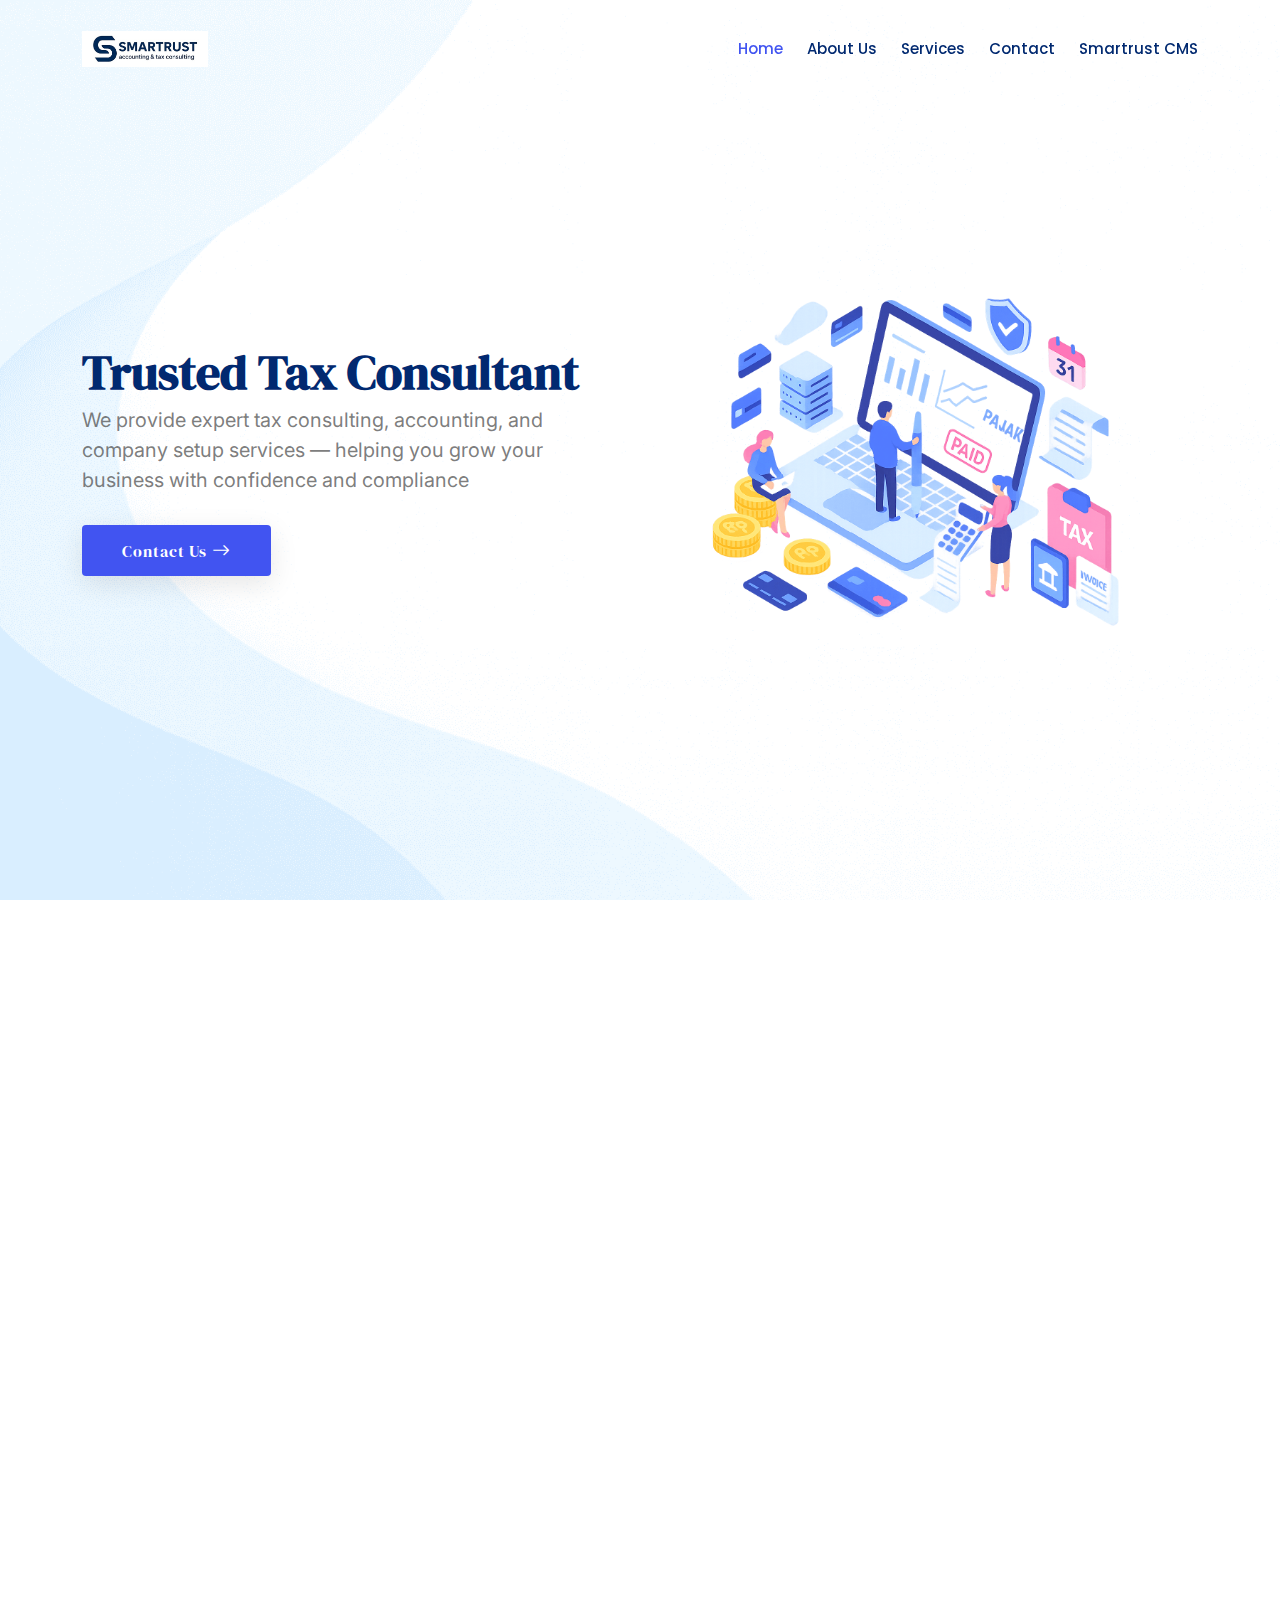
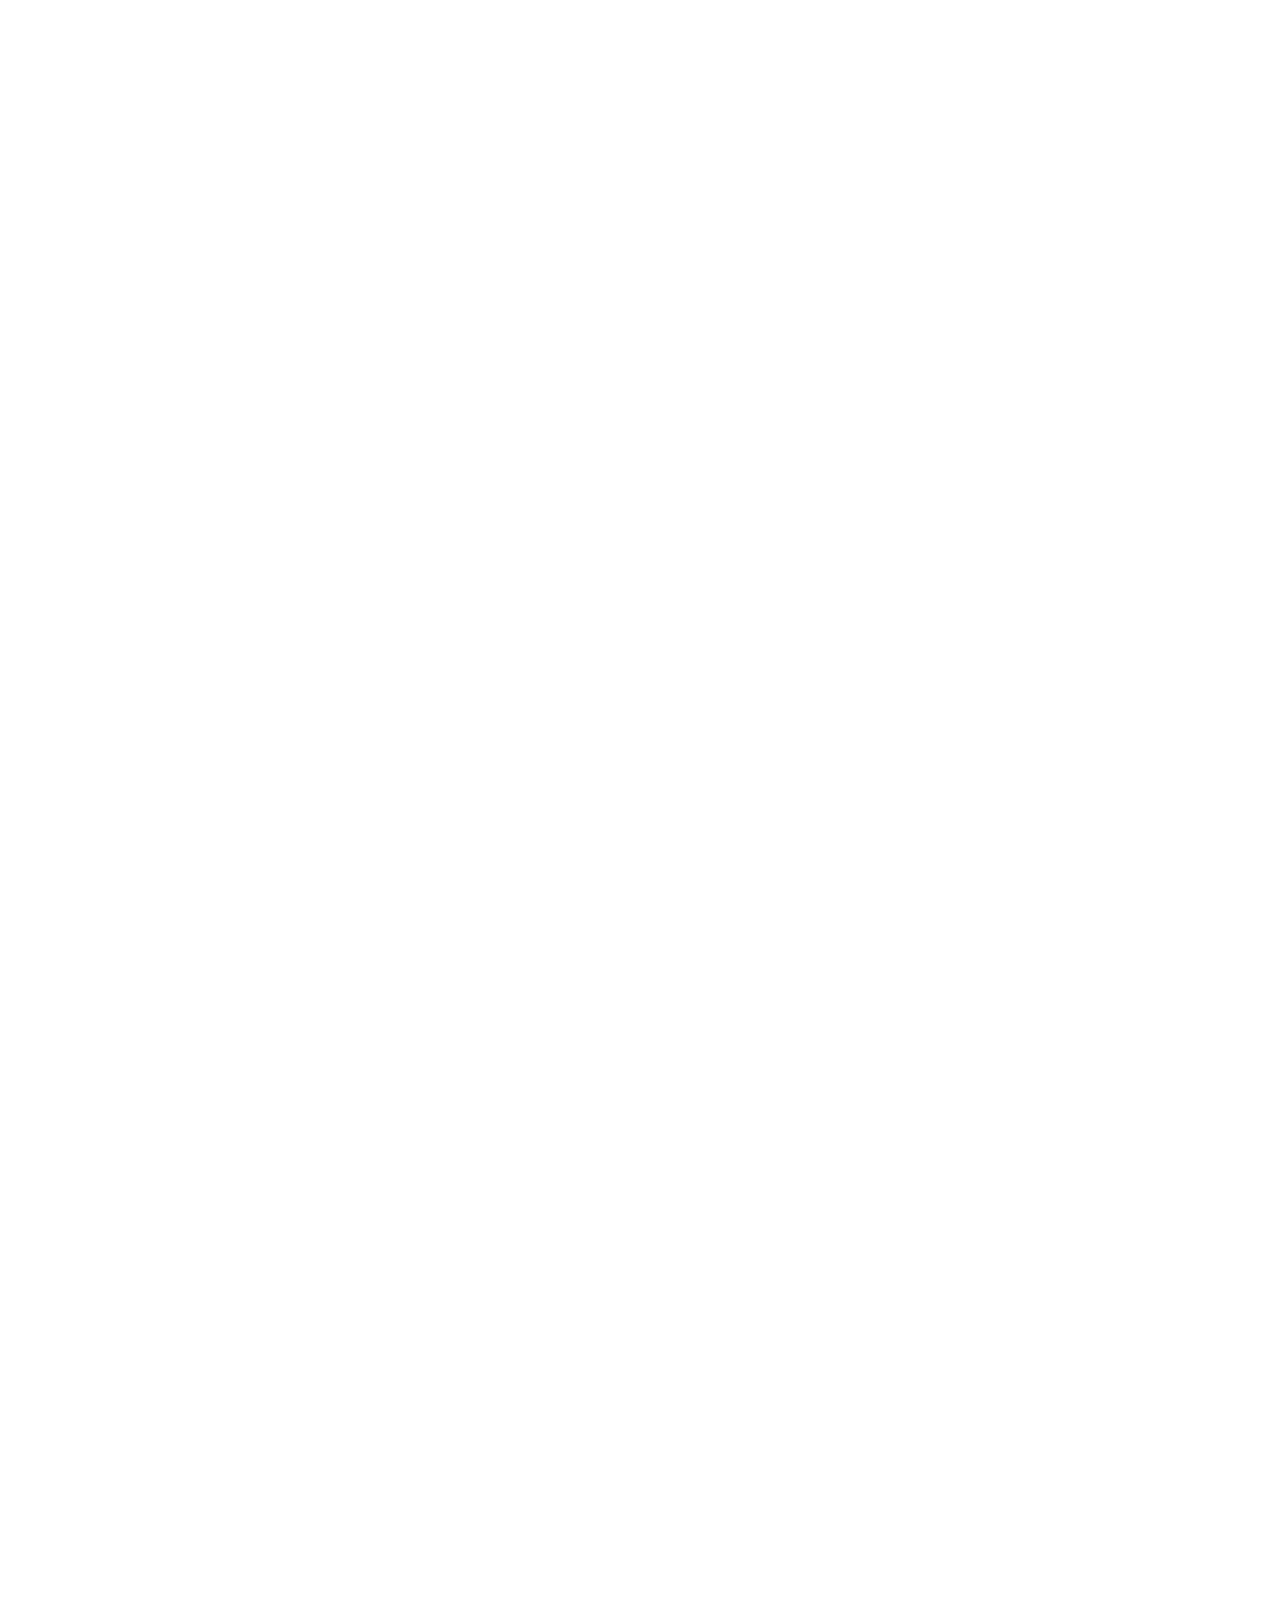
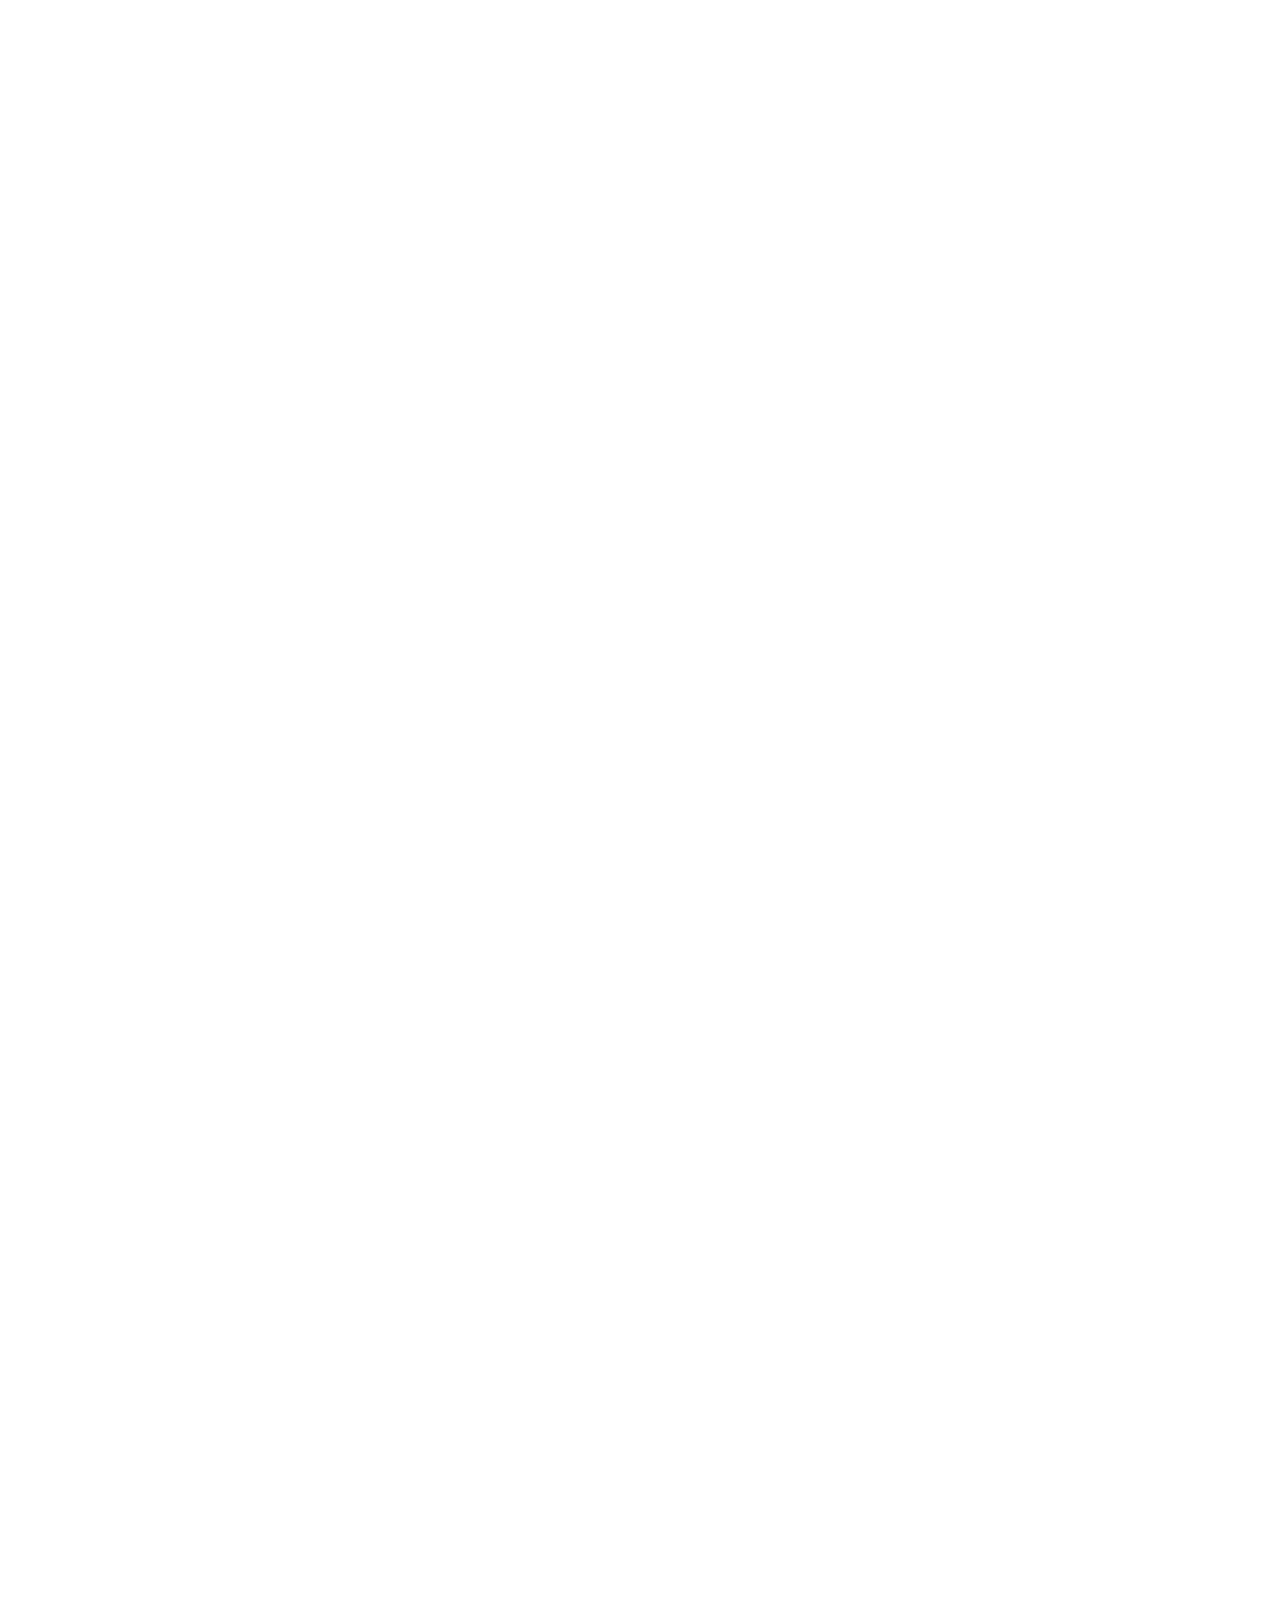
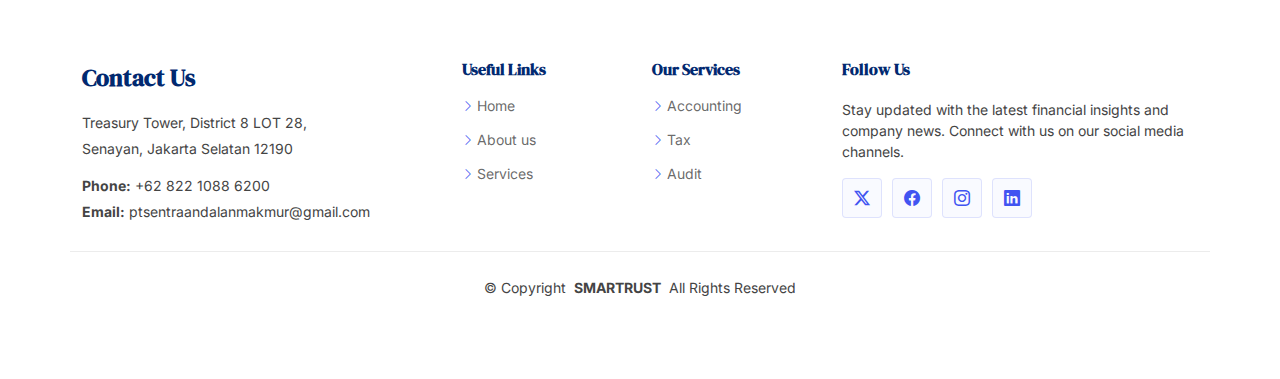
<file: index.html>
<!DOCTYPE html>
<html lang="en">
  <head>
    <meta charset="utf-8" />
    <meta content="width=device-width, initial-scale=1.0" name="viewport" />
    <title>SMARTRUST - Tax & Accounting Consultant</title>
    <meta name="description" content="SMARTRUST adalah konsultan akuntansi dan pajak terpercaya di Indonesia. Kami menyediakan solusi keuangan untuk membantu bisnis Anda berkembang" />
    <meta name="keywords" content="konsultan pajak, konsultan akuntansi, jasa keuangan, laporan keuangan, spt tahunan, smartrust, smarttrust, smartrust.id" />
    <meta content="SMARTRUST" name="author">

    <!-- Favicons -->
    <link href="assets/img/favicon.png" rel="icon" />
    <link href="assets/img/apple-touch-icon.png" rel="apple-touch-icon" />

    <!-- Fonts -->
    <link href="https://fonts.googleapis.com" rel="preconnect" />
    <link href="https://fonts.gstatic.com" rel="preconnect" crossorigin />
    <link href="https://fonts.googleapis.com/css2?family=DM+Serif+Display:ital@0;1&family=Inter:wght@400;500;700&family=Poppins:wght@400;500;600;700&display=swap" rel="stylesheet" />

    <!-- Vendor CSS Files -->
    <link href="assets/vendor/bootstrap/css/bootstrap.min.css" rel="stylesheet" />
    <link href="assets/vendor/bootstrap-icons/bootstrap-icons.css" rel="stylesheet" />
    <link href="assets/vendor/aos/aos.css" rel="stylesheet" />
    <link href="assets/vendor/glightbox/css/glightbox.min.css" rel="stylesheet" />
    <link href="assets/vendor/swiper/swiper-bundle.min.css" rel="stylesheet" />

    <!-- Main CSS File -->
    <link href="assets/css/main.css" rel="stylesheet" />

    <!-- =======================================================
  * Template Name: FlexStart
  * Template URL: https://bootstrapmade.com/flexstart-bootstrap-startup-template/
  * Updated: Nov 01 2024 with Bootstrap v5.3.3
  * Author: BootstrapMade.com
  * License: https://bootstrapmade.com/license/
  ======================================================== -->
  </head>

  <body class="index-page">
    <header id="header" class="header d-flex align-items-center fixed-top">
      <div class="container-fluid container-xl position-relative d-flex align-items-center">
        <a href="index.html" class="logo d-flex align-items-center me-auto">
          <!-- Uncomment the line below if you also wish to use an image logo -->
          <img src="assets/img/logo.png" alt="" />
          <h1 class="sitename">  </h1>
        </a>

        <nav id="navmenu" class="navmenu">
          <ul>
            <li>
              <a href="#hero" class="active">Home<br /></a>
            </li>
            <li><a href="about-us.html">About Us</a></li>
            <li><a href="#services">Services</a></li>
            <li><a href="#contact">Contact</a></li>
            <li><a href="https://smartrust.infinityfreeapp.com/clients.php">Smartrust CMS</a></li>
          </ul>
          <i class="mobile-nav-toggle d-xl-none bi bi-list"></i>
        </nav>
      </div>
    </header>

    <main class="main">
      <!-- Hero Section -->
      <section id="hero" class="hero section">
        <div class="container">
          <div class="row gy-4">
            <div class="col-lg-6 order-2 order-lg-1 d-flex flex-column justify-content-center">
              <h1 data-aos="fade-up">Trusted Tax Consultant</h1>
              <p data-aos="fade-up" data-aos-delay="100">
                We provide expert tax consulting, accounting, and company setup services — helping you grow your business with confidence and compliance
              </p>
              <div class="d-flex flex-column flex-md-row" data-aos="fade-up" data-aos-delay="200">
                <a href="#contact" class="btn-get-started">Contact Us <i class="bi bi-arrow-right"></i></a>
              </div>
            </div>
            <div class="col-lg-6 order-1 order-lg-2 hero-img" data-aos="zoom-out">
              <img src="assets/img/hero-img.png" class="img-fluid animated" alt="" />
            </div>
          </div>
        </div>
      </section>
      <!-- /Hero Section -->

      <!-- About Section -->
      <section id="about" class="about section">
        <div class="container" data-aos="fade-up">
          <div class="row gx-0">
            <div class="col-lg-6 d-flex flex-column justify-content-center" data-aos="fade-up" data-aos-delay="200">
              <div class="content">
                <h3>Who We Are</h3>
                <h2>Welcome to SMARTRUST</h2>
                <p>
                  SMARTRUST is a professional services firm helping domestic and foreign businesses make better financial decisions. Founded in August 2022 in Indonesia, we combine deep industry
                  experience with technology-driven workflows to provide practical accounting and tax solutions. Our consultants work efficiently and responsibly to minimize risk, ensure compliance,
                  and support long-term growth.
                </p>

                <div class="text-center text-lg-start">
                  <a href="about-us.html" class="btn-read-more d-inline-flex align-items-center justify-content-center align-self-center">
                    <span>Read More</span>
                    <i class="bi bi-arrow-right"></i>
                  </a>
                </div>
              </div>
            </div>

            <div class="col-lg-6 d-flex align-items-center" data-aos="zoom-out" data-aos-delay="200">
              <img src="assets/img/about.jpg" class="img-fluid" alt="" />
            </div>
          </div>
        </div>
      </section>
      <!-- /About Section -->

      <!-- Services Section -->
      <section id="services" class="services section">
        <!-- Section Title -->
        <div class="container section-title" data-aos="fade-up">
          <h2>Services</h2>
          <p>Check Our Services<br /></p>
        </div>
        <!-- End Section Title -->

        <div class="container">
          <div class="row gy-4">
            <div class="col-lg-4 col-md-6" data-aos="fade-up" data-aos-delay="100">
              <div class="service-item item-cyan position-relative">
                <i class="bi bi-activity icon"></i>
                <h3>Accounting Service</h3>
                <div class="service-list-group">
                  <h4 class="service-subtitle">Financial Statement</h4>
                  <ul class="service-list">
                    <li><i class="bi bi-check"></i> Balance Sheet</li>
                    <li><i class="bi bi-check"></i> Income Statement </li>
                    <li><i class="bi bi-check"></i> Cash Flow Statement</li>
                    <li><i class="bi bi-check"></i> Changes in Equity Statement</li>
                    <li><i class="bi bi-check"></i> Revenue COGS Reconciliation</li>
                    <li><i class="bi bi-check"></i> Inventory Reconciliation</li>
                    <li><i class="bi bi-check"></i> Bank Reconciliation</li>
                    <li><i class="bi bi-check"></i> AR/AP Reconciliation</li>
                    <li><i class="bi bi-check"></i> General Ledger Reconciliation</li>
                    <li><i class="bi bi-check"></i>Long Outstanding Balance Check</li>
                  </ul>
                </div>
                <div class="service-list-group">
                  <h4 class="service-subtitle">Accounting System</h4>
                  <ul class="service-list">
                    <li><i class="bi bi-check"></i> Setup Accounting System</li>
                    <li><i class="bi bi-check"></i> Accounting System Training</li>
                    <li><i class="bi bi-check"></i> Record transactions in the Accounting System</li>
                    <li><i class="bi bi-check"></i> Accounting Data Migration</li>
                  </ul>
                </div>
              </div>
            </div>
            <!-- End Service Item -->

            <div class="col-lg-4 col-md-6" data-aos="fade-up" data-aos-delay="200">
              <div class="service-item item-orange position-relative">
                <i class="bi bi-broadcast icon"></i>
                <h3>Tax Service</h3>
                <div class="service-list-group">
                  <h4 class="service-subtitle">Monthly Tax</h4>
                  <ul class="service-list">
                    <li><i class="bi bi-check"></i> Income Tax article 21</li>
                    <li><i class="bi bi-check"></i> Income Tax article 23/4(2)</li>
                    <li><i class="bi bi-check"></i> Value Added Tax (VAT)</li>
                    <li><i class="bi bi-check"></i> Tax Reconciliation</li>
                  </ul>
                </div>
                <div class="service-list-group">
                  <h4 class="service-subtitle">Annual Tax</h4>
                  <ul class="service-list">
                    <li><i class="bi bi-check"></i> Equalization & Reconciliation with the Tax Report</li>
                    <li><i class="bi bi-check"></i> Fiscal Correction</li>
                    <li><i class="bi bi-check"></i> Annual Corporate Income Tax</li>
                  </ul>
                </div>
              </div>
            </div>
            <!-- End Service Item -->

            <div class="col-lg-4 col-md-6" data-aos="fade-up" data-aos-delay="300">
              <div class="service-item item-teal position-relative">
                <i class="bi bi-easel icon"></i>
                <h3>Audit Service</h3>
                <div class="service-list-group">
                  <h4 class="service-subtitle">Accounting Audit Report</h4>
                  <ul class="service-list">
                    <li><i class="bi bi-check"></i> Review & check all transactions</li>
                    <li><i class="bi bi-check"></i> Audit Report with Opinion</li>
                  </ul>
                </div>
                <div class="service-list-group">
                  <h4 class="service-subtitle">Tax Audit Defense</h4>
                  <ul class="service-list">
                    <li><i class="bi bi-check"></i> Consultation for SP2DK</li>
                    <li><i class="bi bi-check"></i> Completing Tax Audit</li>
                    <li><i class="bi bi-check"></i> Tax Refund (VAT & Withholding Tax)</li>
                    <li><i class="bi bi-check"></i>Transfer Pricing</li>
                  </ul>
                </div>
              </div>
            </div>
            <!-- End Service Item -->
          </div>
        </div>
      </section>
      <!-- /Services Section -->

      <!-- Values Section -->
      <section id="values" class="values section">
        <!-- Section Title -->
        <div class="container section-title" data-aos="fade-up">
          <h2>Our Values</h2>
          <p>Why Choose Us?<br /></p>
        </div>
        <!-- End Section Title -->

        <div class="container">
          <div class="row gy-4">
            <div class="col-lg-3" data-aos="fade-up" data-aos-delay="100">
              <div class="card">
                <img src="assets/img/values-1.png" class="img-fluid" alt="" />
                <h3>Expertise Consultant</h3>
                <p>Complete task responsibly by professional team</p>
              </div>
            </div>
            <!-- End Card Item -->

            <div class="col-lg-3" data-aos="fade-up" data-aos-delay="200">
              <div class="card">
                <img src="assets/img/values-2.png" class="img-fluid" alt="" />
                <h3>Deep Industry Experience</h3>
                <p>Many experience from various industry</p>
              </div>
            </div>
            <!-- End Card Item -->

            <div class="col-lg-3" data-aos="fade-up" data-aos-delay="300">
              <div class="card">
                <img src="assets/img/values-3.png" class="img-fluid" alt="" />
                <h3>Efficient & Effective</h3>
                <p>Utilizing technology in the consultation process and being able to adapt to developments</p>
              </div>
            </div>
            <!-- End Card Item -->

            <div class="col-lg-3" data-aos="fade-up" data-aos-delay="400">
              <div class="card">
                <img src="assets/img/values-4.png" class="img-fluid" alt="" />
                <h3>Long Term Solution</h3>
                <p>Providing innovative solutions that will help create a better future</p>
              </div>
            </div>
            <!-- End Card Item -->
          </div>
        </div>
      </section>
      <!-- /Values Section -->

      <!-- Stats Section -->
      <!--
      <section id="stats" class="stats section">
        <div class="container" data-aos="fade-up" data-aos-delay="100">
          <div class="row gy-4">
            <div class="col-lg-3 col-md-6">
              <div class="stats-item d-flex align-items-center w-100 h-100">
                <i class="bi bi-emoji-smile color-blue flex-shrink-0"></i>
                <div>
                  <span data-purecounter-start="0" data-purecounter-end="232" data-purecounter-duration="1" class="purecounter"></span>
                  <p>Happy Clients</p>
                </div>
              </div>
            </div>
-->

      <!--
            <div class="col-lg-3 col-md-6">
              <div class="stats-item d-flex align-items-center w-100 h-100">
                <i class="bi bi-journal-richtext color-orange flex-shrink-0" style="color: #ee6c20"></i>
                <div>
                  <span data-purecounter-start="0" data-purecounter-end="521" data-purecounter-duration="1" class="purecounter"></span>
                  <p>Projects</p>
                </div>
              </div>
            </div>
-->

      <!--
            <div class="col-lg-3 col-md-6">
              <div class="stats-item d-flex align-items-center w-100 h-100">
                <i class="bi bi-headset color-green flex-shrink-0" style="color: #15be56"></i>
                <div>
                  <span data-purecounter-start="0" data-purecounter-end="1463" data-purecounter-duration="1" class="purecounter"></span>
                  <p>Hours Of Support</p>
                </div>
              </div>
            </div>
-->

      <!--
            <div class="col-lg-3 col-md-6">
              <div class="stats-item d-flex align-items-center w-100 h-100">
                <i class="bi bi-people color-pink flex-shrink-0" style="color: #bb0852"></i>
                <div>
                  <span data-purecounter-start="0" data-purecounter-end="4" data-purecounter-duration="1" class="purecounter"></span>
                  <p>Hard Workers</p>
                </div>
              </div>
            </div>
          </div>
        </div>
      </section>
-->

      <!-- /Stats Section -->

      <!-- Features Section -->
      <!-- /Features Section -->

      <!-- Alt Features Section -->
      <!-- /Alt Features Section -->

      <!-- Faq Section -->
      <section id="faq" class="faq section">
        <!-- Section Title -->
        <div class="container section-title" data-aos="fade-up">
          <h2>F.A.Q</h2>
          <p>Frequently Asked Questions</p>
        </div>
        <!-- End Section Title -->

        <div class="container">
          <div class="row">
            <div class="col-lg-6" data-aos="fade-up" data-aos-delay="100">
              <div class="faq-container">
                <div class="faq-item faq-active">
                  <h3>Apakah support software akuntansi tertentu?</h3>
                  <div class="faq-content">
                    <p>Kami berpengalaman dengan Jurnal, Accurate, Xero, dan ERP umum.</p>
                  </div>
                  <i class="faq-toggle bi bi-chevron-right"></i>
                </div>
                <!-- End Faq item-->

                <div class="faq-item">
                  <h3>Apakah bisa hanya jasa pelaporan SPT saja?</h3>
                  <div class="faq-content">
                    <p>Bisa. Kami menyediakan paket modular sesuai kebutuhan.</p>
                  </div>
                  <i class="faq-toggle bi bi-chevron-right"></i>
                </div>
                <!-- End Faq item-->

                <div class="faq-item">
                  <h3>Saya tidak mengerti soal pajak, apakah SMARTRUST bisa membantu?</h3>
                  <div class="faq-content">
                    <p>Tentu saja. Kami akan membantu mengurus semua kewajiban pajak Anda, mulai dari menghitung hingga melapor. Jadi, Anda tidak perlu pusing dan bisa fokus penuh pada bisnis.</p>
                  </div>
                  <i class="faq-toggle bi bi-chevron-right"></i>
                </div>
                <!-- End Faq item-->
              </div>
            </div>
            <!-- End Faq Column-->

            <div class="col-lg-6" data-aos="fade-up" data-aos-delay="200">
              <div class="faq-container">
                <div class="faq-item">
                  <h3>Saya baru mau mulai usaha, apa yang bisa dibantu konsultan?</h3>
                  <div class="faq-content">
                    <p>Kami dapat membantu Anda sejak awal, misalnya dalam mendaftarkan NPWP perusahaan dan menyiapkan sistem pencatatan keuangan yang paling cocok untuk bisnis baru Anda.</p>
                  </div>

                  <i class="faq-toggle bi bi-chevron-right"></i>
                </div>
                <!-- End Faq item-->

                <div class="faq-item">
                  <h3>Apakah data keuangan perusahaan saya akan aman?</h3>
                  <div class="faq-content">
                    <p>Pasti. Kami tim profesional wajib menjaga kerahasiaan semua data klien. Keamanan dan kepercayaan adalah prioritas utama dalam layanan ini.</p>
                  </div>
                  <i class="faq-toggle bi bi-chevron-right"></i>
                </div>
                <!-- End Faq item-->

                <div class="faq-item">
                  <h3>Perusahaan kami menerima surat dari kantor pajak (SP2DK/Pemeriksaan). Kami harus bagaimana?</h3>
                  <div class="faq-content">
                    <p>
                      Jika terjadi pemeriksaan pajak, konsultan akan bertindak sebagai pendamping Anda. Mereka akan membantu menyiapkan semua data yang diminta, memberikan penjelasan kepada pemeriksa
                      pajak (fiskus), dan memastikan proses pemeriksaan berjalan sesuai prosedur untuk membela kepentingan perusahaan Anda.
                    </p>
                  </div>
                  <i class="faq-toggle bi bi-chevron-right"></i>
                </div>
                <!-- End Faq item-->
              </div>
            </div>
            <!-- End Faq Column-->
          </div>
        </div>
      </section>
      <!-- /Faq Section -->

      <!-- Testimonials Section -->
      <!-- /Testimonials Section -->

      <!-- Team Section -->
      <!-- /Team Section -->

      <!-- Clients Section -->
      <section id="clients" class="clients section">
        <!-- Section Title -->
        <div class="container section-title" data-aos="fade-up">
          <h2>Clients</h2>
          <p>We work with best clients<br /></p>
        </div>
        <!-- End Section Title -->

        <div class="container" data-aos="fade-up" data-aos-delay="100">
          <div class="swiper init-swiper">
            <script type="application/json" class="swiper-config">
              {
                "loop": true,
                "speed": 600,
                "autoplay": {
                  "delay": 5000
                },
                "slidesPerView": "auto",
                "pagination": {
                  "el": ".swiper-pagination",
                  "type": "bullets",
                  "clickable": true
                },
                "breakpoints": {
                  "320": {
                    "slidesPerView": 3,
                    "spaceBetween": 40
                  },
                  "480": {
                    "slidesPerView": 3,
                    "spaceBetween": 60
                  },
                  "640": {
                    "slidesPerView": 4,
                    "spaceBetween": 80
                  },
                  "992": {
                    "slidesPerView": 6,
                    "spaceBetween": 120
                  }
                }
              }
            </script>
            <div class="swiper-wrapper align-items-center">
              <div class="swiper-slide"><img src="assets/img/clients/client-1.png" class="img-fluid" alt="" /></div>
              <div class="swiper-slide"><img src="assets/img/clients/client-2.png" class="img-fluid" alt="" /></div>
              <div class="swiper-slide"><img src="assets/img/clients/client-3.png" class="img-fluid" alt="" /></div>
              <div class="swiper-slide"><img src="assets/img/clients/client-4.png" class="img-fluid" alt="" /></div>
              <div class="swiper-slide"><img src="assets/img/clients/client-5.png" class="img-fluid" alt="" /></div>
              <div class="swiper-slide"><img src="assets/img/clients/client-6.png" class="img-fluid" alt="" /></div>
              <div class="swiper-slide"><img src="assets/img/clients/client-7.png" class="img-fluid" alt="" /></div>
              <div class="swiper-slide"><img src="assets/img/clients/client-8.png" class="img-fluid" alt="" /></div>
              <div class="swiper-slide"><img src="assets/img/clients/client-9.png" class="img-fluid" alt="" /></div>
              <div class="swiper-slide"><img src="assets/img/clients/client-10.png" class="img-fluid" alt="" /></div>
              <div class="swiper-slide"><img src="assets/img/clients/client-11.png" class="img-fluid" alt="" /></div>
              <div class="swiper-slide"><img src="assets/img/clients/client-12.png" class="img-fluid" alt="" /></div>
              <div class="swiper-slide"><img src="assets/img/clients/client-13.png" class="img-fluid" alt="" /></div>
              <div class="swiper-slide"><img src="assets/img/clients/client-14.png" class="img-fluid" alt="" /></div>
              <div class="swiper-slide"><img src="assets/img/clients/client-15.png" class="img-fluid" alt="" /></div>
              <div class="swiper-slide"><img src="assets/img/clients/client-16.png" class="img-fluid" alt="" /></div>
              <div class="swiper-slide"><img src="assets/img/clients/client-17.png" class="img-fluid" alt="" /></div>
              <div class="swiper-slide"><img src="assets/img/clients/client-18.png" class="img-fluid" alt="" /></div>
              <div class="swiper-slide"><img src="assets/img/clients/client-19.png" class="img-fluid" alt="" /></div>
              <div class="swiper-slide"><img src="assets/img/clients/client-20.png" class="img-fluid" alt="" /></div>
              <div class="swiper-slide"><img src="assets/img/clients/client-21.png" class="img-fluid" alt="" /></div>
              <div class="swiper-slide"><img src="assets/img/clients/client-22.png" class="img-fluid" alt="" /></div>
              <div class="swiper-slide"><img src="assets/img/clients/client-23.png" class="img-fluid" alt="" /></div>
            </div>
            <div class="swiper-pagination"></div>
          </div>
        </div>
      </section>
      <!-- /Clients Section -->

      <!-- Recent Posts Section -->
      <!-- /Recent Posts Section -->

      <!-- Contact Section -->
      <section id="contact" class="contact section">
        <!-- Section Title -->
        <div class="container section-title" data-aos="fade-up">
          <h2>Contact</h2>
          <p>Contact Us</p>
        </div>
        <!-- End Section Title -->

        <div class="container" data-aos="fade-up" data-aos-delay="100">
          <div class="row gy-4">
            <div class="col-lg-6">
              <div class="row gy-4">
                <div class="col-md-6">
                  <div class="info-item" data-aos="fade" data-aos-delay="200">
                    <i class="bi bi-geo-alt"></i>
                    <h3>Address</h3>
                    <a href="https://maps.app.goo.gl/fbtuvUBu9WucXr7v5" target="_blank" rel="noopener noreferrer">
                      <p>Treasury Tower, District 8 LOT 28,</p>
                      <p>Senayan, Jakarta Selatan 12190</p>
                    </a>
                  </div>
                </div>
                <!-- End Info Item -->

                <div class="col-md-6">
                  <div class="info-item" data-aos="fade" data-aos-delay="500">
                    <i class="bi bi-clock"></i>
                    <h3>Open Hours</h3>
                    <p>Monday - Friday</p>
                    <p>9:00AM - 05:00PM</p>
                  </div>
                </div>

                <div class="col-md-6">
                  <div class="info-item" data-aos="fade" data-aos-delay="300">
                    <i class="bi bi-telephone"></i>
                    <h3>Call Us</h3>

                    <a href="https://wa.me/6282210886200" target="_blank">+62 822 1088 6200</a>
                  </div>
                </div>
                <!-- End Info Item -->

                <div class="col-md-6">
                  <div class="info-item" data-aos="fade" data-aos-delay="400">
                    <i class="bi bi-envelope"></i>
                    <h3>Email Us</h3>
                    <p><a href="mailto:ptsentraandalanmakmur@gmail.com">ptsentraandalanmakmur@gmail.com</a></p>
                  </div>
                </div>
                <!-- End Info Item -->

                <!-- End Info Item -->
              </div>
            </div>

            <div class="col-lg-6">
              <form id="whatsapp-form" data-aos="fade-up" data-aos-delay="200">
                <div class="row gy-4">
                  <div class="col-md-6">
                    <input type="text" name="name" class="form-control" placeholder="Your Name" required="" />
                  </div>

                  <div class="col-md-6">
                    <input type="email" class="form-control" name="email" placeholder="Your Email" />
                  </div>

                  <div class="col-12">
                    <input type="text" class="form-control" name="subject" placeholder="Subject" />
                  </div>

                  <div class="col-12">
                    <textarea class="form-control" name="message" rows="6" placeholder="Message" required=""></textarea>
                  </div>

                  <div class="col-12 text-center">
                    <button type="submit">Send whatsapp</button>
                  </div>
                </div>
              </form>
            </div>
            <!-- End Contact Form -->
          </div>
        </div>
      </section>
      <!-- /Contact Section -->
    </main>

    <footer id="footer" class="footer">
      <div class="container footer-top">
        <div class="row gy-4">
          <div class="col-lg-4 col-md-6 footer-about">
            <a href="index.html" class="d-flex align-items-center">
              <span class="sitename">Contact Us</span>
            </a>
            <div class="footer-contact pt-3">
              <p>Treasury Tower, District 8 LOT 28,</p>
              <p>Senayan, Jakarta Selatan 12190</p>
              <p class="mt-3"><strong>Phone:</strong> <span>+62 822 1088 6200</span></p>
              <p><strong>Email:</strong> <span>ptsentraandalanmakmur@gmail.com</span></p>
            </div>
          </div>

          <div class="col-lg-2 col-md-3 footer-links">
            <h4>Useful Links</h4>
            <ul>
              <li><i class="bi bi-chevron-right"></i> <a href="#">Home</a></li>
              <li><i class="bi bi-chevron-right"></i> <a href="about-us.html">About us</a></li>
              <li><i class="bi bi-chevron-right"></i> <a href="#services">Services</a></li>
            </ul>
          </div>

          <div class="col-lg-2 col-md-3 footer-links">
            <h4>Our Services</h4>
            <ul>
              <li><i class="bi bi-chevron-right"></i> <a href="#services">Accounting</a></li>
              <li><i class="bi bi-chevron-right"></i> <a href="#services">Tax</a></li>
              <li><i class="bi bi-chevron-right"></i> <a href="#services">Audit</a></li>
            </ul>
          </div>

          <div class="col-lg-4 col-md-12">
            <h4>Follow Us</h4>
            <p>Stay updated with the latest financial insights and company news. Connect with us on our social media channels.</p>
            <div class="social-links d-flex">
              <a href=""><i class="bi bi-twitter-x"></i></a>
              <a href=""><i class="bi bi-facebook"></i></a>
              <a href="https://www.instagram.com/smartrust_/"><i class="bi bi-instagram"></i></a>
              <a href="https://www.linkedin.com/company/pt-sentra-andalan-makmur"><i class="bi bi-linkedin"></i></a>
            </div>
          </div>
        </div>
      </div>

      <div class="container copyright text-center mt-4">
        <p>© <span>Copyright</span> <strong class="px-1 sitename">SMARTRUST</strong> <span>All Rights Reserved</span></p>
        <div class="credits">
          <!-- All the links in the footer should remain intact. -->
          <!-- You can delete the links only if you've purchased the pro version. -->
          <!-- Licensing information: https://bootstrapmade.com/license/ -->
          <!-- Purchase the pro version with working PHP/AJAX contact form: [buy-url] -->
        </div>
      </div>
    </footer>

    <!-- Scroll Top -->
    <a href="#" id="scroll-top" class="scroll-top d-flex align-items-center justify-content-center"><i class="bi bi-arrow-up-short"></i></a>

    <!-- Vendor JS Files -->
    <script src="assets/vendor/bootstrap/js/bootstrap.bundle.min.js"></script>
    <script src="assets/vendor/php-email-form/validate.js"></script>
    <script src="assets/vendor/aos/aos.js"></script>
    <script src="assets/vendor/glightbox/js/glightbox.min.js"></script>
    <script src="assets/vendor/purecounter/purecounter_vanilla.js"></script>
    <script src="assets/vendor/imagesloaded/imagesloaded.pkgd.min.js"></script>
    <script src="assets/vendor/isotope-layout/isotope.pkgd.min.js"></script>
    <script src="assets/vendor/swiper/swiper-bundle.min.js"></script>

    <!-- Main JS File -->
    <script src="assets/js/main.js"></script>
  </body>
</html>
</file>
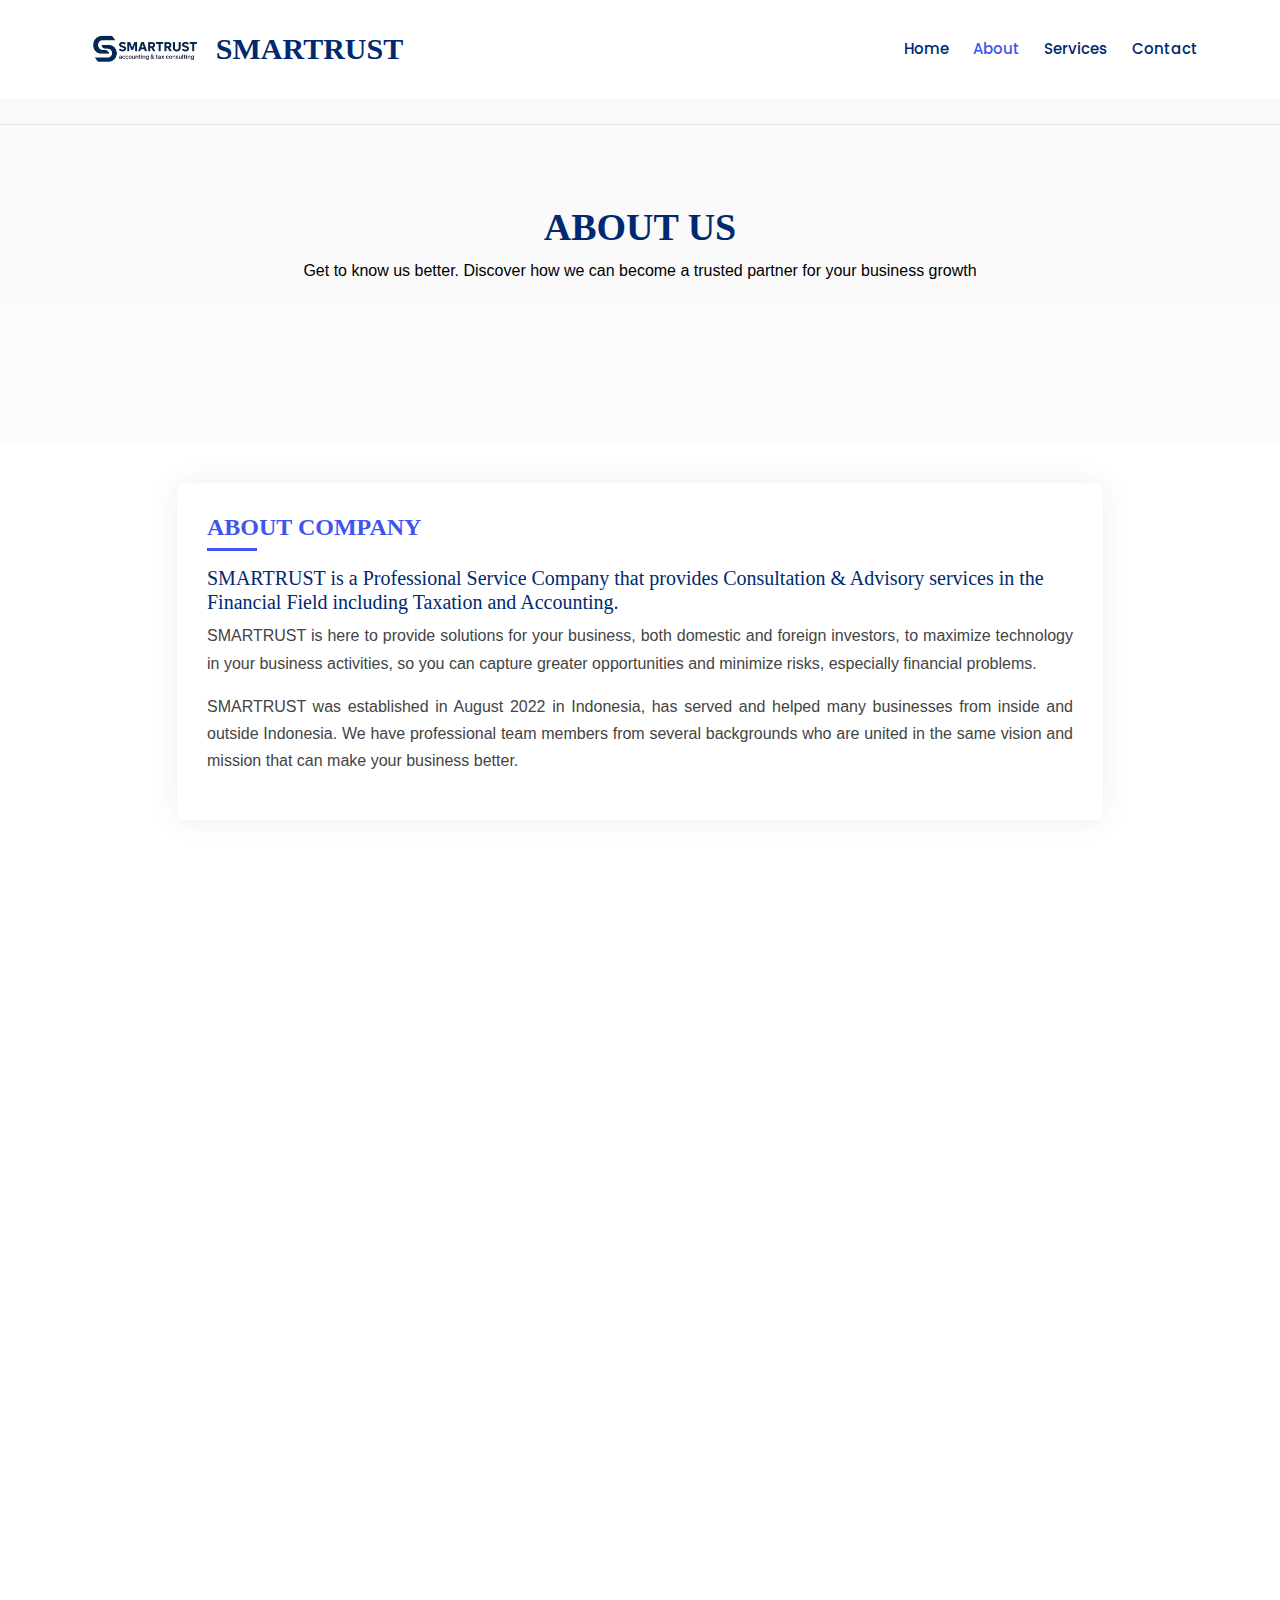
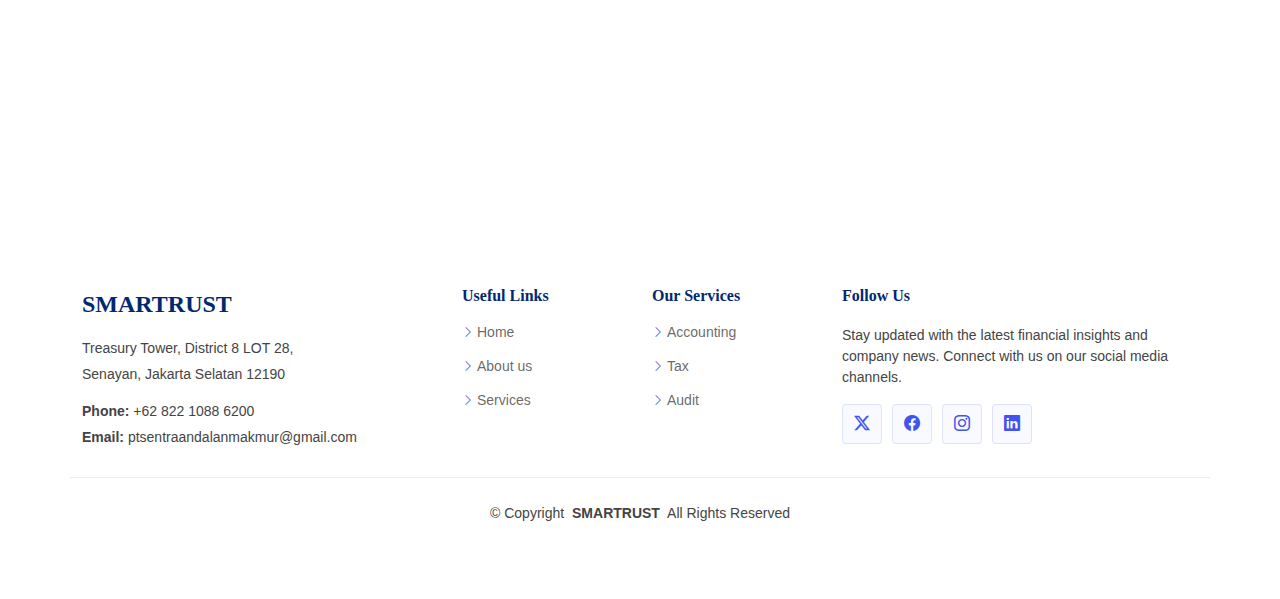
<file: about-us.html>
<!DOCTYPE html>
<html lang="en">
  <head>
    <meta charset="utf-8" />
    <meta content="width=device-width, initial-scale=1.0" name="viewport" />
    <title>SMARTRUST - Tentang Kami</title>
    <meta content="SMARTRUST adalah konsultan akuntansi dan pajak terpercaya di Indonesia. Kami menyediakan solusi keuangan untuk membantu bisnis Anda berkembang." name="description">
    <meta content="konsultan pajak, konsultan akuntansi, jasa keuangan, laporan keuangan, spt tahunan, smartrust, smarttrust, smartrust.id" name="keywords">
    <meta content="SMARTRUST" name="author">>

    <link href="assets/img/favicon.png" rel="icon" />
    <link href="assets/img/apple-touch-icon.png" rel="apple-touch-icon" />

    <link href="https://fonts.googleapis.com" rel="preconnect" />
    <link href="https://fonts.gstatic.com" rel="preconnect" crossorigin />
    <link
      href="https://fonts.googleapis.com/css2?family=Roboto:ital,wght@0,100;0,300;0,400;0,500;0,700;0,900;1,100;1,300;1,400;1,500;1,700;1,900&family=Poppins:ital,wght@0,100;0,200;0,300;0,400;0,500;0,600;0,700;0,800;0,900;1,100;1,200;1,300;1,400;1,500;1,600;1,700;1,800;1,900&family=Nunito:ital,wght@0,200;0,300;0,400;0,500;0,600;0,700;0,800;0,900;1,200;1,300;1,400;1,500;1,600;1,700;1,800;1,900&display=swap"
      rel="stylesheet"
    />

    <link href="assets/vendor/bootstrap/css/bootstrap.min.css" rel="stylesheet" />
    <link href="assets/vendor/bootstrap-icons/bootstrap-icons.css" rel="stylesheet" />
    <link href="assets/vendor/aos/aos.css" rel="stylesheet" />
    <link href="assets/vendor/glightbox/css/glightbox.min.css" rel="stylesheet" />
    <link href="assets/vendor/swiper/swiper-bundle.min.css" rel="stylesheet" />

    <link href="assets/css/main.css" rel="stylesheet" />
  </head>

  <body class="about-us-page">
    <header id="header" class="header d-flex align-items-center fixed-top">
      <div class="container-fluid container-xl position-relative d-flex align-items-center">
        <a href="index.html" class="logo d-flex align-items-center me-auto">
          <img src="assets/img/logo.png" alt="" />
          <h1 class="sitename">SMARTRUST</h1>
        </a>

        <nav id="navmenu" class="navmenu">
          <ul>
            <li><a href="index.html">Home</a></li>
            <li><a href="about-us.html" class="active">About</a></li>
            <li><a href="index.html#services">Services</a></li>
            <li><a href="index.html#contact">Contact</a></li>
          </ul>
          <i class="mobile-nav-toggle d-xl-none bi bi-list"></i>
        </nav>
      </div>
    </header>

    <main class="main">
      <!-- Page Title -->
      <div class="page-title">
        <div class="heading">
          <div class="container">
            <div class="row d-flex justify-content-center text-center">
              <div class="col-lg-8">
                <h1>ABOUT US</h1>
                <p class="mb-0">Get to know us better. Discover how we can become a trusted partner for your business growth</p>
              </div>
            </div>
          </div>
        </div>
      </div>

      <section id="company-history" class="company-history section">
        <div class="container">
          <div class="row justify-content-center gy-4">
            <div class="col-lg-10" data-aos="fade-up" data-aos-delay="200">
              <div class="about-content-box">
                <h3>ABOUT COMPANY</h3>
                <h5>SMARTRUST is a Professional Service Company that provides Consultation & Advisory services in the Financial Field including Taxation and Accounting.</h5>
                <p>
                  SMARTRUST is here to provide solutions for your business, both domestic and foreign investors, to maximize technology in your business activities, so you can capture greater
                  opportunities and minimize risks, especially financial problems.
                </p>
                <p>
                  SMARTRUST was established in August 2022 in Indonesia, has served and helped many businesses from inside and outside Indonesia. We have professional team members from several
                  backgrounds who are united in the same vision and mission that can make your business better.
                </p>
              </div>
            </div>
          </div>
        </div>
      </section>

      <section id="vision-mission" class="vision-mission section pt-0">
        <div class="container">
          <div class="row justify-content-center gy-4">
            <div class="col-lg-5" data-aos="fade-up" data-aos-delay="300">
              <div class="about-content-box">
                <h3>Our Vision</h3>
                <ul class="styled-list">
                  <li><i class="bi bi-check-circle-fill"></i> Become a trusted financial consulting company in developing business both domestic and international.</li>
                </ul>
              </div>
            </div>
            <div class="col-lg-5" data-aos="fade-up" data-aos-delay="400">
              <div class="about-content-box">
                <h3>Our Mission</h3>
                <ul class="styled-list">
                  <li><i class="bi bi-check-circle-fill"></i> Providing accounting and tax consulting services by professionals who are competent in their fields.</li>
                  <li><i class="bi bi-check-circle-fill"></i> Build good relationships and networks with clients, teams and partners.</li>
                  <li><i class="bi bi-check-circle-fill"></i> Creating a conducive work environment and providing work-life balance based on the principle of family.</li>
                </ul>
              </div>
            </div>
          </div>
        </div>
      </section>

      
      <!-- Our Partners Section -->
      <section id="our-partners" class="our-partners section">
        <div class="container" data-aos="fade-up">
          <!-- Section Title -->
          <div class="section-title">
            <h2>Our Partners</h2>
            <p>Meet The Experts Leading Our Team</p>
          </div>
          <!-- End Section Title -->

          <div class="row gy-4 justify-content-center">
            <!-- Partner 1 -->
            <div class="col-lg-5" data-aos="fade-up" data-aos-delay="200">
              <div class="about-content-box text-center h-100">
                <!-- <img src="assets/img/ceo.png" class="partner-img" alt="Partner 1" /> -->

                <h4>Danny Setiawan, SE, CPA, BKP</h4>
                <p class="text-justify">
                  Experienced as a Manager Audit at KPMG & Deloitte and now become a CEO of PT Sentra Solusi Sejahtera or better known as Trusvation which also operates in the financial consulting
                  sector.
                </p>
              </div>
            </div>

            <!-- Partner 2 -->
            <div class="col-lg-5" data-aos="fade-up" data-aos-delay="300">
              <div class="about-content-box text-center h-100">
                <!-- <img src="assets/img/ceo.png" class="partner-img" alt="Partner 2" /> -->

                <h4>Kantor Akuntan Publik Doli, Bambang, Sulistiyanto, Dadang & Ali (DBSD&A)</h4>
                <p class="text-justify">
                  KAP DBSD&A has a team of 11 accounting partners and hundreds of professional staff. The KAP also collaborates with BKR Internasional which is headquartered in New York, USA. DBSD&A
                  is able to handle special audit services, such as audit and assurance, campaign fund audit, including Transfer Pricing Document.
                </p>
              </div>
            </div>
          </div>
        </div>
      </section>
      <!-- /Our Partners Section -->
    </main>

    <footer id="footer" class="footer">
      <div class="container footer-top">
        <div class="row gy-4">
          <div class="col-lg-4 col-md-6 footer-about">
            <a href="index.html" class="d-flex align-items-center">
              <span class="sitename">SMARTRUST</span>
            </a>
            <div class="footer-contact pt-3">
              <p>Treasury Tower, District 8 LOT 28,</p>
              <p>Senayan, Jakarta Selatan 12190</p>
              <p class="mt-3"><strong>Phone:</strong> <span>+62 822 1088 6200</span></p>
              <p><strong>Email:</strong> <span>ptsentraandalanmakmur@gmail.com</span></p>
            </div>
          </div>

          <div class="col-lg-2 col-md-3 footer-links">
            <h4>Useful Links</h4>
            <ul>
              <li><i class="bi bi-chevron-right"></i> <a href="index.html">Home</a></li>
              <li><i class="bi bi-chevron-right"></i> <a href="about-us.html">About us</a></li>
              <li><i class="bi bi-chevron-right"></i> <a href="index.html#services">Services</a></li>
            </ul>
          </div>

          <div class="col-lg-2 col-md-3 footer-links">
            <h4>Our Services</h4>
            <ul>
              <li><i class="bi bi-chevron-right"></i> <a href="#">Accounting</a></li>
              <li><i class="bi bi-chevron-right"></i> <a href="#">Tax</a></li>
              <li><i class="bi bi-chevron-right"></i> <a href="#">Audit</a></li>
            </ul>
          </div>

          <div class="col-lg-4 col-md-12">
            <h4>Follow Us</h4>
            <p>Stay updated with the latest financial insights and company news. Connect with us on our social media channels.</p>
            <div class="social-links d-flex">
              <a href=""><i class="bi bi-twitter-x"></i></a>
              <a href=""><i class="bi bi-facebook"></i></a>
              <a href="https://www.instagram.com/smartrust_/"><i class="bi bi-instagram"></i></a>
              <a href=""><i class="bi bi-linkedin"></i></a>
            </div>
          </div>
        </div>
      </div>

      <div class="container copyright text-center mt-4">
        <p>© <span>Copyright</span> <strong class="px-1 sitename">SMARTRUST</strong> <span>All Rights Reserved</span></p>
      </div>
    </footer>

    <a href="#" id="scroll-top" class="scroll-top d-flex align-items-center justify-content-center"><i class="bi bi-arrow-up-short"></i></a>

    <script src="assets/vendor/bootstrap/js/bootstrap.bundle.min.js"></script>
    <script src="assets/vendor/aos/aos.js"></script>
    <script src="assets/vendor/glightbox/js/glightbox.min.js"></script>
    <script src="assets/vendor/purecounter/purecounter_vanilla.js"></script>
    <script src="assets/vendor/swiper/swiper-bundle.min.js"></script>

    <script src="assets/js/main.js"></script>
  </body>
</html>
</file>
<file: assets/css/main.css>
/**
* Template Name: FlexStart
* Template URL: https://bootstrapmade.com/flexstart-bootstrap-startup-template/
* Updated: Nov 01 2024 with Bootstrap v5.3.3
* Author: BootstrapMade.com
* License: https://bootstrapmade.com/license/
*/

/*--------------------------------------------------------------
# Font & Color Variables
# Help: https://bootstrapmade.com/color-system/
--------------------------------------------------------------*/
/* Fonts */
:root {
  --default-font: "Inter", sans-serif;
  --heading-font: "DM Serif Display", serif;
  --nav-font: "Poppins", sans-serif;
}

/* Global Colors - The following color variables are used throughout the website. Updating them here will change the color scheme of the entire website */
:root {
  --background-color: #ffffff; /* Background color for the entire website, including individual sections */
  --default-color: #444444; /* Default color used for the majority of the text content across the entire website */
  --heading-color: #012970; /* Color for headings, subheadings and title throughout the website */
  --accent-color: #4154f1; /* Accent color that represents your brand on the website. It's used for buttons, links, and other elements that need to stand out */
  --surface-color: #ffffff; /* The surface color is used as a background of boxed elements within sections, such as cards, icon boxes, or other elements that require a visual separation from the global background. */
  --contrast-color: #ffffff; /* Contrast color for text, ensuring readability against backgrounds of accent, heading, or default colors. */
}

/* Nav Menu Colors - The following color variables are used specifically for the navigation menu. They are separate from the global colors to allow for more customization options */
:root {
  --nav-color: #012970; /* The default color of the main navmenu links */
  --nav-hover-color: #4154f1; /* Applied to main navmenu links when they are hovered over or active */
  --nav-mobile-background-color: #ffffff; /* Used as the background color for mobile navigation menu */
  --nav-dropdown-background-color: #ffffff; /* Used as the background color for dropdown items that appear when hovering over primary navigation items */
  --nav-dropdown-color: #212529; /* Used for navigation links of the dropdown items in the navigation menu. */
  --nav-dropdown-hover-color: #4154f1; /* Similar to --nav-hover-color, this color is applied to dropdown navigation links when they are hovered over. */
}

/* Color Presets - These classes override global colors when applied to any section or element, providing reuse of the sam color scheme. */

.light-background {
  --background-color: #f9f9f9;
  --surface-color: #ffffff;
}

.dark-background {
  --background-color: #060606;
  --default-color: #ffffff;
  --heading-color: #ffffff;
  --surface-color: #252525;
  --contrast-color: #ffffff;
}

/* Smooth scroll */
:root {
  scroll-behavior: smooth;
}

/*--------------------------------------------------------------
# General Styling & Shared Classes
--------------------------------------------------------------*/
body {
  color: var(--default-color);
  background-color: var(--background-color);
  font-family: var(--default-font);
}

a {
  color: var(--accent-color);
  text-decoration: none;
  transition: 0.3s;
}

a:hover {
  color: color-mix(in srgb, var(--accent-color), transparent 25%);
  text-decoration: none;
}

h1,
h2,
h3,
h4,
h5,
h6 {
  color: var(--heading-color);
  font-family: var(--heading-font);
}

/* PHP Email Form Messages
------------------------------*/

/*--------------------------------------------------------------
# Global Header
--------------------------------------------------------------*/
.header {
  color: var(--default-color);
  background-color: var(--background-color);
  padding: 20px 0;
  transition: all 0.5s;
  z-index: 997;
}

.header .logo {
  line-height: 1;
}

.header .logo img {
  max-height: 36px;
  margin-right: 8px;
}

.header .logo h1 {
  font-size: 30px;
  margin: 0;
  font-weight: 700;
  color: var(--heading-color);
}

.header .btn-getstarted,
.header .btn-getstarted:focus {
  color: var(--contrast-color);
  background: var(--accent-color);
  font-size: 15px;
  padding: 8px 25px;
  margin: 0 0 0 30px;
  border-radius: 4px;
  transition: 0.3s;
  font-weight: 500;
}

.header .btn-getstarted:hover,
.header .btn-getstarted:focus:hover {
  color: var(--contrast-color);
  background: color-mix(in srgb, var(--accent-color), transparent 15%);
}

@media (max-width: 1200px) {
  .header .logo {
    order: 1;
  }

  .header .btn-getstarted {
    order: 2;
    margin: 0 15px 0 0;
    padding: 6px 15px;
  }

  .header .navmenu {
    order: 3;
  }
}

.scrolled .header {
  box-shadow: 0px 0 18px rgba(0, 0, 0, 0.1);
}

/* Index Page Header
------------------------------*/
.index-page .header {
  --background-color: rgba(255, 255, 255, 0);
}

/* Index Page Header on Scroll
------------------------------*/
.index-page.scrolled .header {
  --background-color: #ffffff;
}

/*--------------------------------------------------------------
# Navigation Menu
--------------------------------------------------------------*/
/* Navmenu - Desktop */
@media (min-width: 1200px) {
  .navmenu {
    padding: 0;
  }

  .navmenu ul {
    margin: 0;
    padding: 0;
    display: flex;
    list-style: none;
    align-items: center;
  }

  .navmenu li {
    position: relative;
  }

  .navmenu a,
  .navmenu a:focus {
    color: var(--nav-color);
    padding: 18px 12px;
    font-size: 15px;
    font-family: var(--nav-font);
    font-weight: 500;
    display: flex;
    align-items: center;
    justify-content: space-between;
    white-space: nowrap;
    transition: 0.3s;
  }

  .navmenu a i,
  .navmenu a:focus i {
    font-size: 12px;
    line-height: 0;
    margin-left: 5px;
    transition: 0.3s;
  }

  .navmenu li:last-child a {
    padding-right: 0;
  }

  .navmenu li:hover > a,
  .navmenu .active,
  .navmenu .active:focus {
    color: var(--nav-hover-color);
  }

  .navmenu .dropdown ul {
    margin: 0;
    padding: 10px 0;
    background: var(--nav-dropdown-background-color);
    display: block;
    position: absolute;
    visibility: hidden;
    left: 14px;
    top: 130%;
    opacity: 0;
    transition: 0.3s;
    border-radius: 4px;
    z-index: 99;
    box-shadow: 0px 0px 30px rgba(0, 0, 0, 0.1);
  }

  .navmenu .dropdown ul li {
    min-width: 200px;
  }

  .navmenu .dropdown ul a {
    padding: 10px 20px;
    font-size: 15px;
    text-transform: none;
    color: var(--nav-dropdown-color);
  }

  .navmenu .dropdown ul a i {
    font-size: 12px;
  }

  .navmenu .dropdown ul a:hover,
  .navmenu .dropdown ul .active:hover,
  .navmenu .dropdown ul li:hover > a {
    color: var(--nav-dropdown-hover-color);
  }

  .navmenu .dropdown:hover > ul {
    opacity: 1;
    top: 100%;
    visibility: visible;
  }

  .navmenu .dropdown .dropdown ul {
    top: 0;
    left: -90%;
    visibility: hidden;
  }

  .navmenu .dropdown .dropdown:hover > ul {
    opacity: 1;
    top: 0;
    left: -100%;
    visibility: visible;
  }
}

/* Navmenu - Mobile */
@media (max-width: 1199px) {
  .mobile-nav-toggle {
    color: var(--nav-color);
    font-size: 28px;
    line-height: 0;
    margin-right: 10px;
    cursor: pointer;
    transition: color 0.3s;
  }

  .navmenu {
    padding: 0;
    z-index: 9997;
  }

  .navmenu ul {
    display: none;
    list-style: none;
    position: absolute;
    inset: 60px 20px 20px 20px;
    padding: 10px 0;
    margin: 0;
    border-radius: 6px;
    background-color: var(--nav-mobile-background-color);
    overflow-y: auto;
    transition: 0.3s;
    z-index: 9998;
    box-shadow: 0px 0px 30px rgba(0, 0, 0, 0.1);
  }

  .navmenu a,
  .navmenu a:focus {
    color: var(--nav-dropdown-color);
    padding: 10px 20px;
    font-family: var(--nav-font);
    font-size: 17px;
    font-weight: 500;
    display: flex;
    align-items: center;
    justify-content: space-between;
    white-space: nowrap;
    transition: 0.3s;
  }

  .navmenu a i,
  .navmenu a:focus i {
    font-size: 12px;
    line-height: 0;
    margin-left: 5px;
    width: 30px;
    height: 30px;
    display: flex;
    align-items: center;
    justify-content: center;
    border-radius: 50%;
    transition: 0.3s;
    background-color: color-mix(in srgb, var(--accent-color), transparent 90%);
  }

  .navmenu a i:hover,
  .navmenu a:focus i:hover {
    background-color: var(--accent-color);
    color: var(--contrast-color);
  }

  .navmenu a:hover,
  .navmenu .active,
  .navmenu .active:focus {
    color: var(--nav-dropdown-hover-color);
  }

  .navmenu .active i,
  .navmenu .active:focus i {
    background-color: var(--accent-color);
    color: var(--contrast-color);
    transform: rotate(180deg);
  }

  .navmenu .dropdown ul {
    position: static;
    display: none;
    z-index: 99;
    padding: 10px 0;
    margin: 10px 20px;
    background-color: var(--nav-dropdown-background-color);
    border: 1px solid color-mix(in srgb, var(--default-color), transparent 90%);
    box-shadow: none;
    transition: all 0.5s ease-in-out;
  }

  .navmenu .dropdown ul ul {
    background-color: rgba(33, 37, 41, 0.1);
  }

  .navmenu .dropdown > .dropdown-active {
    display: block;
    background-color: rgba(33, 37, 41, 0.03);
  }

  .mobile-nav-active {
    overflow: hidden;
  }

  .mobile-nav-active .mobile-nav-toggle {
    color: #fff;
    position: absolute;
    font-size: 32px;
    top: 15px;
    right: 15px;
    margin-right: 0;
    z-index: 9999;
  }

  .mobile-nav-active .navmenu {
    position: fixed;
    overflow: hidden;
    inset: 0;
    background: rgba(33, 37, 41, 0.8);
    transition: 0.3s;
  }

  .mobile-nav-active .navmenu > ul {
    display: block;
  }
}

/* Listing Dropdown - Desktop */
@media (min-width: 1200px) {
  .navmenu .listing-dropdown {
    position: static;
  }

  .navmenu .listing-dropdown ul {
    margin: 0;
    padding: 10px;
    background: var(--nav-dropdown-background-color);
    box-shadow: 0px 0px 20px rgba(0, 0, 0, 0.1);
    position: absolute;
    top: 130%;
    left: 0;
    right: 0;
    visibility: hidden;
    opacity: 0;
    display: flex;
    transition: 0.3s;
    border-radius: 4px;
    z-index: 99;
  }

  .navmenu .listing-dropdown ul li {
    flex: 1;
  }

  .navmenu .listing-dropdown ul li a,
  .navmenu .listing-dropdown ul li:hover > a {
    padding: 10px 20px;
    font-size: 15px;
    color: var(--nav-dropdown-color);
    background-color: var(--nav-dropdown-background-color);
  }

  .navmenu .listing-dropdown ul li a:hover,
  .navmenu .listing-dropdown ul li .active,
  .navmenu .listing-dropdown ul li .active:hover {
    color: var(--nav-dropdown-hover-color);
    background-color: var(--nav-dropdown-background-color);
  }

  .navmenu .listing-dropdown:hover > ul {
    opacity: 1;
    top: 100%;
    visibility: visible;
  }
}

/* Listing Dropdown - Mobile */
@media (max-width: 1199px) {
  .navmenu .listing-dropdown ul {
    position: static;
    display: none;
    z-index: 99;
    padding: 10px 0;
    margin: 10px 20px;
    background-color: var(--nav-dropdown-background-color);
    border: 1px solid color-mix(in srgb, var(--default-color), transparent 90%);
    box-shadow: none;
    transition: all 0.5s ease-in-out;
  }

  .navmenu .listing-dropdown ul ul {
    background-color: rgba(33, 37, 41, 0.1);
  }

  .navmenu .listing-dropdown > .dropdown-active {
    display: block;
    background-color: rgba(33, 37, 41, 0.03);
  }
}

/*--------------------------------------------------------------
# Global Footer
--------------------------------------------------------------*/
.footer {
  color: var(--default-color);
  background-color: var(--background-color);
  font-size: 14px;
  padding-bottom: 50px;
  position: relative;
}

.footer .footer-top {
  padding-top: 50px;
}

.footer .social-links a {
  display: flex;
  align-items: center;
  justify-content: center;
  width: 40px;
  height: 40px;
  border-radius: 4px;
  background-color: color-mix(in srgb, var(--accent-color), transparent 97%);
  border: 1px solid color-mix(in srgb, var(--accent-color), transparent 85%);
  font-size: 16px;
  color: var(--accent-color);
  margin-right: 10px;
  transition: 0.3s;
}

.footer .social-links a:hover {
  color: var(--contrast-color);
  background-color: var(--accent-color);
}

.footer h4 {
  font-size: 16px;
  font-weight: bold;
  position: relative;
  padding-bottom: 12px;
}

.footer .footer-links {
  margin-bottom: 30px;
}

.footer .footer-links ul {
  list-style: none;
  padding: 0;
  margin: 0;
}

.footer .footer-links ul i {
  margin-right: 3px;
  font-size: 12px;
  line-height: 0;
  color: var(--accent-color);
}

.footer .footer-links ul li {
  padding: 10px 0;
  display: flex;
  align-items: center;
}

.footer .footer-links ul li:first-child {
  padding-top: 0;
}

.footer .footer-links ul a {
  display: inline-block;
  color: color-mix(in srgb, var(--default-color), transparent 20%);
  line-height: 1;
}

.footer .footer-links ul a:hover {
  color: var(--accent-color);
}

.footer .footer-about a {
  color: var(--heading-color);
  font-size: 24px;
  font-weight: 600;
  font-family: var(--heading-font);
}

.footer .footer-contact p {
  margin-bottom: 5px;
}

.footer .copyright {
  padding-top: 25px;
  padding-bottom: 25px;
  border-top: 1px solid color-mix(in srgb, var(--default-color), transparent 90%);
}

.footer .copyright p {
  margin-bottom: 0;
}

.footer .credits {
  margin-top: 6px;
  font-size: 13px;
}

/*--------------------------------------------------------------
# Scroll Top Button
--------------------------------------------------------------*/
.scroll-top {
  position: fixed;
  visibility: hidden;
  opacity: 0;
  right: 15px;
  bottom: 15px;
  z-index: 99999;
  background-color: var(--accent-color);
  width: 40px;
  height: 40px;
  border-radius: 4px;
  transition: all 0.4s;
}

.scroll-top i {
  font-size: 24px;
  color: var(--contrast-color);
  line-height: 0;
}

.scroll-top:hover {
  background-color: color-mix(in srgb, var(--accent-color), transparent 20%);
  color: var(--contrast-color);
}

.scroll-top.active {
  visibility: visible;
  opacity: 1;
}

/*--------------------------------------------------------------
# Disable aos animation delay on mobile devices
--------------------------------------------------------------*/
@media screen and (max-width: 768px) {
  [data-aos-delay] {
    transition-delay: 0 !important;
  }
}

/*--------------------------------------------------------------
# Global Page Titles & Breadcrumbs
--------------------------------------------------------------*/
.page-title {
  color: var(--default-color);
  background-color: var(--background-color);
  position: relative;
}

.page-title .heading {
  padding: 80px 0;
  border-top: 1px solid color-mix(in srgb, var(--default-color), transparent 90%);
}

.page-title .heading h1 {
  font-size: 38px;
  font-weight: 700;
}

.page-title nav {
  background-color: color-mix(in srgb, var(--default-color), transparent 95%);
  padding: 20px 0;
}

.page-title nav ol {
  display: flex;
  flex-wrap: wrap;
  list-style: none;
  margin: 0;
  font-size: 16px;
  font-weight: 600;
}

.page-title nav ol li + li {
  padding-left: 10px;
}

.page-title nav ol li + li::before {
  content: "/";
  display: inline-block;
  padding-right: 10px;
  color: color-mix(in srgb, var(--default-color), transparent 70%);
}

/*--------------------------------------------------------------
# Global Sections
--------------------------------------------------------------*/
section,
.section {
  color: var(--default-color);
  background-color: var(--background-color);
  padding: 60px 0;
  scroll-margin-top: 98px;
  overflow: clip;
}

@media (max-width: 1199px) {
  section,
  .section {
    scroll-margin-top: 56px;
  }
}

/*--------------------------------------------------------------
# Global Section Titles
--------------------------------------------------------------*/
.section-title {
  text-align: center;
  padding-bottom: 60px;
  position: relative;
}

.section-title h2 {
  font-size: 13px;
  letter-spacing: 1px;
  font-weight: 700;
  padding: 8px 20px;
  margin: 0;
  background: color-mix(in srgb, var(--accent-color), transparent 90%);
  color: var(--accent-color);
  display: inline-block;
  text-transform: uppercase;
  border-radius: 50px;
  font-family: var(--default-font);
}

.section-title p {
  color: var(--heading-color);
  margin: 10px 0 0 0;
  font-size: 32px;
  font-weight: 700;
  font-family: var(--heading-font);
}

.section-title p .description-title {
  color: var(--accent-color);
}

/*--------------------------------------------------------------
# Hero Section
--------------------------------------------------------------*/
.hero {
  width: 100%;
  min-height: 100vh;
  position: relative;
  padding: 80px 0 60px 0;
  display: flex;
  align-items: center;
  background: url(../img/hero-bg.png) top center no-repeat;
  background-size: cover;
}

.hero h1 {
  margin: 0;
  font-size: 48px;
  font-weight: 700;
  line-height: 56px;
}

.hero p {
  color: color-mix(in srgb, var(--default-color), transparent 30%);
  margin: 5px 0 30px 0;
  font-size: 20px;
  font-weight: 400;
}

.hero .btn-get-started {
  color: var(--contrast-color);
  background: var(--accent-color);
  font-family: var(--heading-font);
  font-weight: 500;
  font-size: 16px;
  letter-spacing: 1px;
  display: flex;
  align-items: center;
  justify-content: center;
  padding: 12px 40px;
  border-radius: 4px;
  transition: 0.5s;
  box-shadow: 0 8px 28px rgba(0, 0, 0, 0.1);
}

.hero .btn-get-started i {
  margin-left: 5px;
  font-size: 18px;
  transition: 0.3s;
}

.hero .btn-get-started:hover {
  color: var(--contrast-color);
  background: color-mix(in srgb, var(--accent-color), transparent 15%);
  box-shadow: 0 8px 28px rgba(0, 0, 0, 0.1);
}

.hero .btn-get-started:hover i {
  transform: translateX(5px);
}

.hero .btn-watch-video {
  font-size: 16px;
  transition: 0.5s;
  color: var(--default-color);
  font-weight: 600;
}

.hero .btn-watch-video i {
  color: var(--accent-color);
  font-size: 32px;
  transition: 0.3s;
  line-height: 0;
  margin-right: 8px;
}

.hero .btn-watch-video:hover {
  color: var(--accent-color);
}

.hero .btn-watch-video:hover i {
  color: color-mix(in srgb, var(--accent-color), transparent 15%);
}

.hero .animated {
  animation: up-down 2s ease-in-out infinite alternate-reverse both;
}

@media (max-width: 640px) {
  .hero h1 {
    font-size: 28px;
    line-height: 36px;
  }

  .hero p {
    font-size: 18px;
    line-height: 24px;
    margin-bottom: 30px;
  }
}

@keyframes up-down {
  0% {
    transform: translateY(10px);
  }

  100% {
    transform: translateY(-10px);
  }
}

/*--------------------------------------------------------------
# About Section
--------------------------------------------------------------*/
.about .img-fluid {
  height: 100%;
  object-fit: cover;
  min-height: 400px;
}

.about .content {
  background-color: color-mix(in srgb, var(--accent-color), transparent 95%);
  padding: 40px;
}

.about .content h3 {
  font-size: 14px;
  font-weight: 700;
  color: var(--accent-color);
  text-transform: uppercase;
}

.about .content h2 {
  font-size: 24px;
  font-weight: 700;
}

.about .content p {
  margin: 15px 0 30px 0;
  line-height: 24px;
}

.about .content .btn-read-more {
  color: var(--contrast-color);
  background: var(--accent-color);
  line-height: 0;
  padding: 15px 40px;
  border-radius: 4px;
  transition: 0.5s;
  box-shadow: 0px 5px 25px rgba(0, 0, 0, 0.1);
}

.about .content .btn-read-more span {
  font-family: var(--default-font);
  font-weight: 600;
  font-size: 16px;
  letter-spacing: 1px;
}

.about .content .btn-read-more i {
  margin-left: 5px;
  font-size: 18px;
  transition: 0.3s;
}

.about .content .btn-read-more:hover i {
  transform: translateX(5px);
}

/*--------------------------------------------------------------
# Values Section
--------------------------------------------------------------*/
.values .card {
  background-color: var(--surface-color);
  color: var(--default-color);
  padding: 30px;
  box-shadow: 0px 0 10px rgba(0, 0, 0, 0.1);
  text-align: center;
  transition: 0.3s;
  height: 100%;
  border: 0;
}

.values .card img {
  padding: 30px 50px;
  transition: 0.5s;
  transform: scale(1.1);
}

.values .card h3 {
  font-size: 24px;
  font-weight: 700;
  margin-bottom: 18px;
}

.values .card:hover {
  box-shadow: 0px 0 30px rgba(0, 0, 0, 0.1);
}

.values .card:hover img {
  transform: scale(1);
}

/*--------------------------------------------------------------
# Stats Section
--------------------------------------------------------------*/
.stats .stats-item {
  background-color: var(--surface-color);
  box-shadow: 0px 0 30px rgba(0, 0, 0, 0.1);
  padding: 30px;
}

.stats .stats-item i {
  color: var(--accent-color);
  font-size: 42px;
  line-height: 0;
  margin-right: 20px;
}

.stats .stats-item span {
  color: var(--heading-color);
  font-size: 36px;
  display: block;
  font-weight: 600;
}

.stats .stats-item p {
  padding: 0;
  margin: 0;
  font-family: var(--heading-font);
  font-size: 16px;
}

/*--------------------------------------------------------------
# Features Section
--------------------------------------------------------------*/
.features .feature-box {
  padding: 24px 20px;
  box-shadow: 0px 0 30px rgba(0, 0, 0, 0.1);
  transition: 0.3s;
  height: 100%;
}

.features .feature-box h3 {
  font-size: 18px;
  font-weight: 700;
  margin: 0;
}

.features .feature-box i {
  background: color-mix(in srgb, var(--accent-color), transparent 92%);
  color: var(--accent-color);
  line-height: 0;
  padding: 4px;
  margin-right: 10px;
  font-size: 24px;
  border-radius: 3px;
  transition: 0.3s;
}

.features .feature-box:hover i {
  background: var(--accent-color);
  color: var(--contrast-color);
}

/*--------------------------------------------------------------
# Alt Features Section
--------------------------------------------------------------*/
.alt-features .icon-box {
  display: flex;
}

.alt-features .icon-box h4 {
  font-size: 20px;
  font-weight: 700;
  margin: 0 0 10px 0;
}

.alt-features .icon-box i {
  font-size: 44px;
  line-height: 44px;
  color: var(--accent-color);
  margin-right: 15px;
}

.alt-features .icon-box p {
  font-size: 15px;
  color: color-mix(in srgb, var(--default-color), transparent 30%);
  margin-bottom: 0;
}

/*--------------------------------------------------------------
# Services Section
--------------------------------------------------------------*/
.services .service-item {
  background-color: var(--surface-color);
  box-shadow: 0px 0 30px rgba(0, 0, 0, 0.1);
  height: 100%;
  padding: 60px 30px;
  text-align: center;
  transition: 0.3s;
  border-radius: 5px;
}

.services .service-item .icon {
  font-size: 36px;
  padding: 20px 20px;
  border-radius: 4px;
  position: relative;
  margin-bottom: 25px;
  display: inline-block;
  line-height: 0;
  transition: 0.3s;
}

.services .service-item h3 {
  font-size: 24px;
  font-weight: 700;
}

.services .service-item .read-more {
  display: inline-flex;
  align-items: center;
  justify-content: center;
  font-weight: 600;
  font-size: 16px;
  padding: 8px 20px;
}

.services .service-item .read-more i {
  line-height: 0;
  margin-left: 5px;
  font-size: 18px;
}

.services .service-item.item-cyan {
  border-bottom: 3px solid #0dcaf0;
}

.services .service-item.item-cyan .icon {
  color: #0dcaf0;
  background: rgba(13, 202, 240, 0.1);
}

.services .service-item.item-cyan .read-more {
  color: #0dcaf0;
}

.services .service-item.item-cyan:hover {
  background: #0dcaf0;
}

.services .service-item.item-orange {
  border-bottom: 3px solid #fd7e14;
}

.services .service-item.item-orange .icon {
  color: #fd7e14;
  background: rgba(253, 126, 20, 0.1);
}

.services .service-item.item-orange .read-more {
  color: #fd7e14;
}

.services .service-item.item-orange:hover {
  background: #fd7e14;
}

.services .service-item.item-teal {
  border-bottom: 3px solid #20c997;
}

.services .service-item.item-teal .icon {
  color: #20c997;
  background: rgba(32, 201, 151, 0.1);
}

.services .service-item.item-teal .read-more {
  color: #20c997;
}

.services .service-item.item-teal:hover {
  background: #20c997;
}

.services .service-item.item-red {
  border-bottom: 3px solid #df1529;
}

.services .service-item.item-red .icon {
  color: #df1529;
  background: rgba(223, 21, 4, 0.1);
}

.services .service-item.item-red .read-more {
  color: #df1529;
}

.services .service-item.item-red:hover {
  background: #df1529;
}

.services .service-item.item-indigo {
  border-bottom: 3px solid #6610f2;
}

.services .service-item.item-indigo .icon {
  color: #6610f2;
  background: rgba(102, 16, 242, 0.1);
}

.services .service-item.item-indigo .read-more {
  color: #6610f2;
}

.services .service-item.item-indigo:hover {
  background: #6610f2;
}

.services .service-item.item-pink {
  border-bottom: 3px solid #f3268c;
}

.services .service-item.item-pink .icon {
  color: #f3268c;
  background: rgba(243, 38, 140, 0.1);
}

.services .service-item.item-pink .read-more {
  color: #f3268c;
}

.services .service-item.item-pink:hover {
  background: #f3268c;
}

.services .service-item:hover h3,
.services .service-item:hover p,
.services .service-item:hover .read-more {
  color: #fff;
}

.services .service-item:hover .icon {
  background: #fff;
}

.services .service-list-group {
  margin-bottom: 20px;
}

.services .service-subtitle {
  font-size: 16px;
  font-weight: 700;
  color: #012970; /* Main dark blue color */
  margin-bottom: 10px;
  padding-bottom: 5px;
  border-bottom: 2px solid #eee;
}

.services .service-list {
  padding: 0;
  list-style: none;
  text-align: left;
  font-size: 15px;
}

.services .service-list li {
  padding-bottom: 8px;
  display: flex;
  align-items: flex-start;
}

.services .service-list i {
  color: #4154f1; /* Main accent color */
  margin-right: 8px;
  font-size: 16px;
  line-height: 1.2;
}

/*--------------------------------------------------------------
# Service Details Section
--------------------------------------------------------------*/
.service-details .service-box {
  background-color: var(--surface-color);
  padding: 20px;
  box-shadow: 0px 2px 20px rgba(0, 0, 0, 0.1);
}

.service-details .service-box + .service-box {
  margin-top: 30px;
}

.service-details .service-box h4 {
  font-size: 20px;
  font-weight: 700;
  border-bottom: 2px solid color-mix(in srgb, var(--default-color), transparent 92%);
  padding-bottom: 15px;
  margin-bottom: 15px;
}

.service-details .services-list {
  background-color: var(--surface-color);
}

.service-details .services-list a {
  color: color-mix(in srgb, var(--default-color), transparent 20%);
  background-color: color-mix(in srgb, var(--default-color), transparent 96%);
  display: flex;
  align-items: center;
  padding: 12px 15px;
  margin-top: 15px;
  transition: 0.3s;
}

.service-details .services-list a:first-child {
  margin-top: 0;
}

.service-details .services-list a i {
  font-size: 16px;
  margin-right: 8px;
  color: var(--accent-color);
}

.service-details .services-list a.active {
  color: var(--contrast-color);
  background-color: var(--accent-color);
}

.service-details .services-list a.active i {
  color: var(--contrast-color);
}

.service-details .services-list a:hover {
  background-color: color-mix(in srgb, var(--accent-color), transparent 95%);
  color: var(--accent-color);
}

.service-details .services-list a:hover i {
  color: var(--contrast-color);
}

/*--------------------------------------------------------------
# Faq Section
--------------------------------------------------------------*/
.faq .faq-container .faq-item {
  position: relative;
  padding: 20px 0;
  border-bottom: 1px solid color-mix(in srgb, var(--default-color), transparent 85%);
  overflow: hidden;
}

.faq .faq-container .faq-item:last-child {
  margin-bottom: 0;
}

.faq .faq-container .faq-item h3 {
  font-weight: 600;
  font-size: 16px;
  line-height: 24px;
  margin: 0 30px 0 0;
  transition: 0.3s;
  cursor: pointer;
  display: flex;
  align-items: center;
}

.faq .faq-container .faq-item h3 .num {
  color: var(--accent-color);
  padding-right: 5px;
}

.faq .faq-container .faq-item h3:hover {
  color: var(--accent-color);
}

.faq .faq-container .faq-item .faq-content {
  display: grid;
  grid-template-rows: 0fr;
  transition: 0.3s ease-in-out;
  visibility: hidden;
  opacity: 0;
}

.faq .faq-container .faq-item .faq-content p {
  margin-bottom: 0;
  overflow: hidden;
}

.faq .faq-container .faq-item .faq-toggle {
  position: absolute;
  top: 20px;
  right: 20px;
  font-size: 16px;
  line-height: 0;
  transition: 0.3s;
  cursor: pointer;
}

.faq .faq-container .faq-item .faq-toggle:hover {
  color: var(--accent-color);
}

.faq .faq-container .faq-active h3 {
  color: var(--accent-color);
}

.faq .faq-container .faq-active .faq-content {
  grid-template-rows: 1fr;
  visibility: visible;
  opacity: 1;
  padding-top: 10px;
}

.faq .faq-container .faq-active .faq-toggle {
  transform: rotate(90deg);
  color: var(--accent-color);
}

/*--------------------------------------------------------------
# Testimonials Section
--------------------------------------------------------------*/

/*--------------------------------------------------------------
# Team Section
--------------------------------------------------------------*/

/*--------------------------------------------------------------
# Clients Section
--------------------------------------------------------------*/
.clients .swiper-slide img {
  transition: 0.3s;
  opacity: 0.5;
}

.clients .swiper-slide img:hover {
  opacity: 1;
}

.clients .swiper-wrapper {
  height: auto;
}

.clients .swiper-pagination {
  margin-top: 20px;
  position: relative;
}

.clients .swiper-pagination .swiper-pagination-bullet {
  width: 12px;
  height: 12px;
  opacity: 1;
  background-color: color-mix(in srgb, var(--default-color), transparent 80%);
}

.clients .swiper-pagination .swiper-pagination-bullet-active {
  background-color: var(--accent-color);
}

/*--------------------------------------------------------------
# Recent Posts Section
--------------------------------------------------------------*/

/*--------------------------------------------------------------
# Contact Section
--------------------------------------------------------------*/
.contact .info-item {
  background: color-mix(in srgb, var(--default-color), transparent 96%);
  padding: 30px;
}

.contact .info-item i {
  font-size: 38px;
  line-height: 0;
  color: var(--accent-color);
}

.contact .info-item h3 {
  font-size: 20px;
  font-weight: 700;
  margin: 20px 0 10px 0;
}

.contact .info-item p {
  padding: 0;
  line-height: 24px;
  font-size: 14px;
  margin-bottom: 0;
}
/*--------------------------------------------------------------
# Contact Form Styling
--------------------------------------------------------------*/
#whatsapp-form .form-control {
  padding: 12px 15px;
  border-radius: 4px;
  box-shadow: none;
  font-size: 14px;
  border: 1px solid #ced4da;
}

#whatsapp-form .form-control:focus {
  border-color: #4154f1;
  box-shadow: 0 0 0 0.2rem rgba(65, 84, 241, 0.25);
}

#whatsapp-form button[type="submit"] {
  background: #4154f1;
  border: 0;
  padding: 12px 30px;
  color: #fff;
  transition: 0.4s;
  border-radius: 4px;
}

#whatsapp-form button[type="submit"]:hover {
  background: #5969f3;
}

/*--------------------------------------------------------------
# Portfolio Details Section
--------------------------------------------------------------*/

/*--------------------------------------------------------------
# Service Details Section
--------------------------------------------------------------*/

/*--------------------------------------------------------------
# Blog Posts Section
--------------------------------------------------------------*/

/*--------------------------------------------------------------
# Blog Pagination Section
--------------------------------------------------------------*/

/*--------------------------------------------------------------
# Blog Details Section
--------------------------------------------------------------*/

/*--------------------------------------------------------------
# Blog Author Section
--------------------------------------------------------------*/
.blog-author {
  padding: 10px 0 40px 0;
}

.blog-author .author-container {
  background-color: var(--surface-color);
  padding: 20px;
  box-shadow: 0 4px 16px rgba(0, 0, 0, 0.1);
}

.blog-author img {
  max-width: 120px;
  margin-right: 20px;
}

.blog-author h4 {
  font-weight: 600;
  font-size: 20px;
  margin-bottom: 0px;
  padding: 0;
  color: color-mix(in srgb, var(--default-color), transparent 20%);
}

.blog-author .social-links {
  margin: 0 10px 10px 0;
}

.blog-author .social-links a {
  color: color-mix(in srgb, var(--default-color), transparent 60%);
  margin-right: 5px;
}

.blog-author p {
  font-style: italic;
  color: color-mix(in srgb, var(--default-color), transparent 30%);
  margin-bottom: 0;
}

/*--------------------------------------------------------------
# Blog Comments Section
--------------------------------------------------------------*/

/*--------------------------------------------------------------
# Comment Form Section
--------------------------------------------------------------*/
/*--------------------------------------------------------------
# About Us Page Layout (Revisi)
--------------------------------------------------------------*/
/*--------------------------------------------------------------
# About Us Page Layout (Sesuai Tema Utama)
--------------------------------------------------------------*/
.about-us-page .page-title {
  color: #000000;
  /* Ganti 'about.jpg' dengan gambar latar belakang Anda jika perlu */
  background: linear-gradient(rgba(244, 244, 244, 0.6), rgba(249, 249, 249, 0.6)); /* url("../img/about.jpg") center center no-repeat;*/
  background-size: cover;
  padding: 100px 0 80px 0;
}

.about-us-page .page-title h1.page-title-heading {
  font-size: 48px;
  font-weight: 700;
  color: #ffffff;
}

.about-content-box {
  background: #ffffff;
  padding: 30px;
  border-radius: 8px;
  height: 100%;
  box-shadow: 0 0 30px rgba(1, 41, 112, 0.08);
  transition: 0.3s;
}

.about-content-box:hover {
  transform: translateY(-5px);
  box-shadow: 0 4px 30px rgba(1, 41, 112, 0.12);
}

.about-content-box h3 {
  font-size: 24px;
  font-weight: 700;
  color: var(--accent-color); /* Menggunakan warna utama dari tema */
  margin-bottom: 15px;
  text-transform: uppercase;
  position: relative;
  padding-bottom: 10px;
}

/* Garis bawah untuk judul section */
.about-content-box h3::after {
  content: "";
  position: absolute;
  display: block;
  width: 50px;
  height: 3px;
  background: var(--accent-color);
  left: 0;
  bottom: 0;
}

.about-content-box p {
  line-height: 1.7;
  color: var(--default-color);
  text-align: justify;
}

/* Styled list for Vision, Mission, etc. */
.styled-list {
  padding: 0;
  list-style: none;
  margin-top: 15px;
}

.styled-list li {
  display: flex;
  align-items: flex-start;
  padding-bottom: 12px;
  text-align: left;
}

.styled-list i {
  font-size: 20px;
  margin-right: 10px;
  color: var(--accent-color);
  line-height: 1;
}
.founder-img {
  width: 100%;
  height: 100%;
  object-fit: cover;
  border-radius: 5%;
  border: 4px solid var(--accent-color);
  box-shadow: 0 10px 30px rgba(1, 41, 112, 0.1);
  padding: 6px;
  background-color: #ffffff;
}

.partner-img {
  width: 180px;
  height: 180px;
  border-radius: 50%;
  object-fit: cover;
  margin: 0 auto 20px auto;
  border: 4px solid var(--accent-color);
  box-shadow: 0 10px 30px rgba(1, 41, 112, 0.1);
  padding: 6px;
  background-color: #ffffff;
}

.about-banner .img-fluid.shadow {
  border-radius: 8px;
  box-shadow: 0 10px 40px rgba(1, 41, 112, 0.15);
}

/* Menyesuaikan jarak antar section */
.company-history.section,
.vision-mission.section,
.ceo-biography.section {
  padding-top: 40px;
  padding-bottom: 40px;
}

.features__v2 .icon {
  width: 60px;
  height: 60px;
  line-height: 60px;
  border-radius: 50%;
  background-color: var(--bs-secondary);
  color: var(--bs-primary);
}

.features__v2 .content {
  background-color: rgba(var(--bs-secondary-rgb), 0.2);
}

.features__v2 .btn-play i {
  width: 30px;
  height: 30px;
  line-height: 30px;
  border-radius: 50%;
  background-color: var(--bs-white);
  color: var(--bs-primary);
}
</file>
